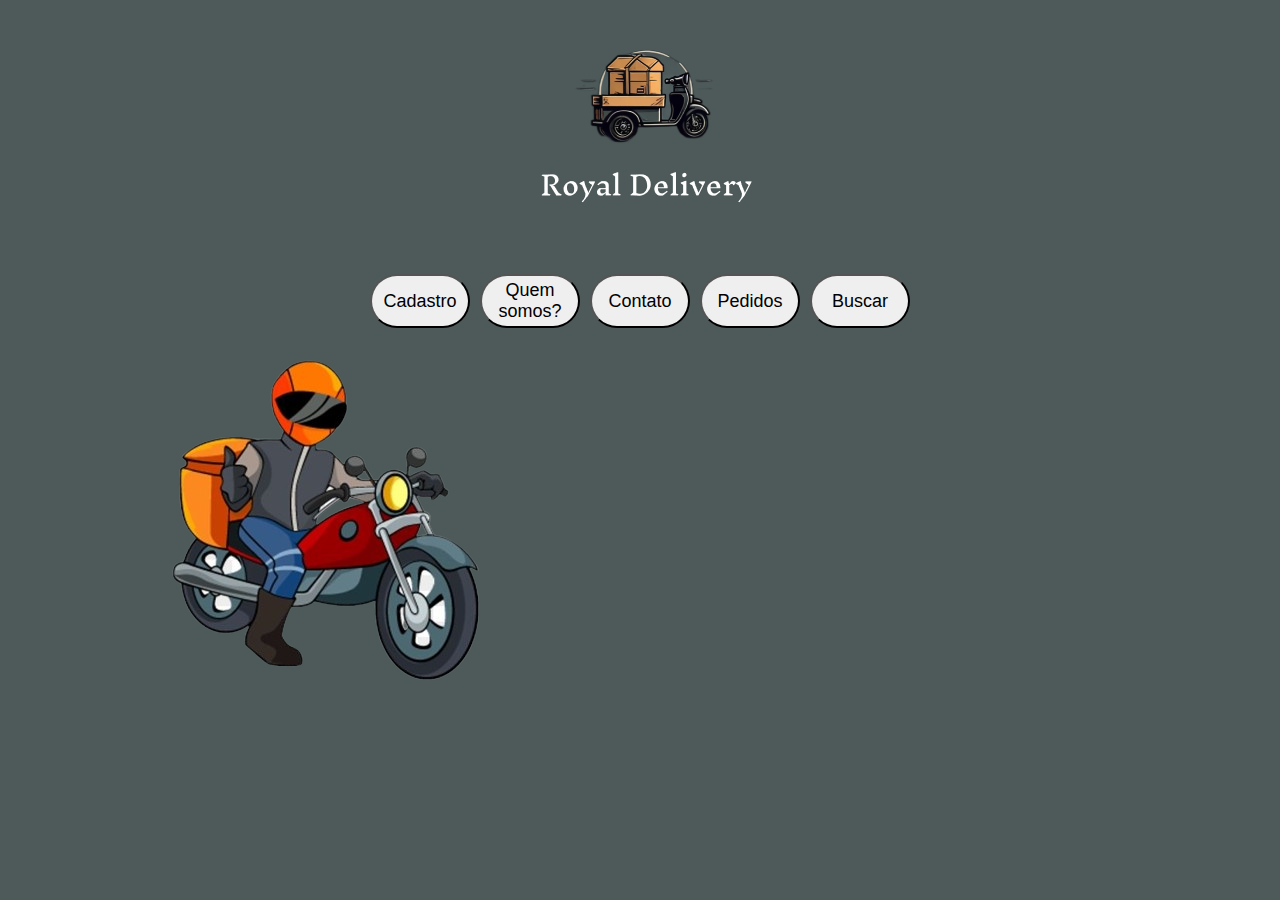
<file: index.html>
<!DOCTYPE html>
<html lang="en">

<head>
    <meta charset="UTF-8">
    <meta name="viewport" content="width=, initial-scale=1.0">
    <title>Document</title>
    <link rel="stylesheet" href="style.css">
</head>

<body class="b">
    <header>
        <img id="Royal" src="Royal.png" alt="">

    </header>

    <section id="Principal">
        
       <a href="Cadastro.html"><button id="radius">Cadastro</button></a>
        <a href="Quemsomos.html"><button id="radius">Quem somos?</button></a>
       <a href="Contato.html"> <button id="radius">Contato</button></a>
        <a href="Pedidos.html"><button id="radius">Pedidos</button></a>
        <a href="Busca.html"><button id="radius">Buscar</button></a>
    </section>
    <footer>
        <img id="fotter" src="a4630e16f039cf8b46bfaeab430b6b0f-removebg-preview.png" alt="">
    </footer>
</body>

</html>
</file>
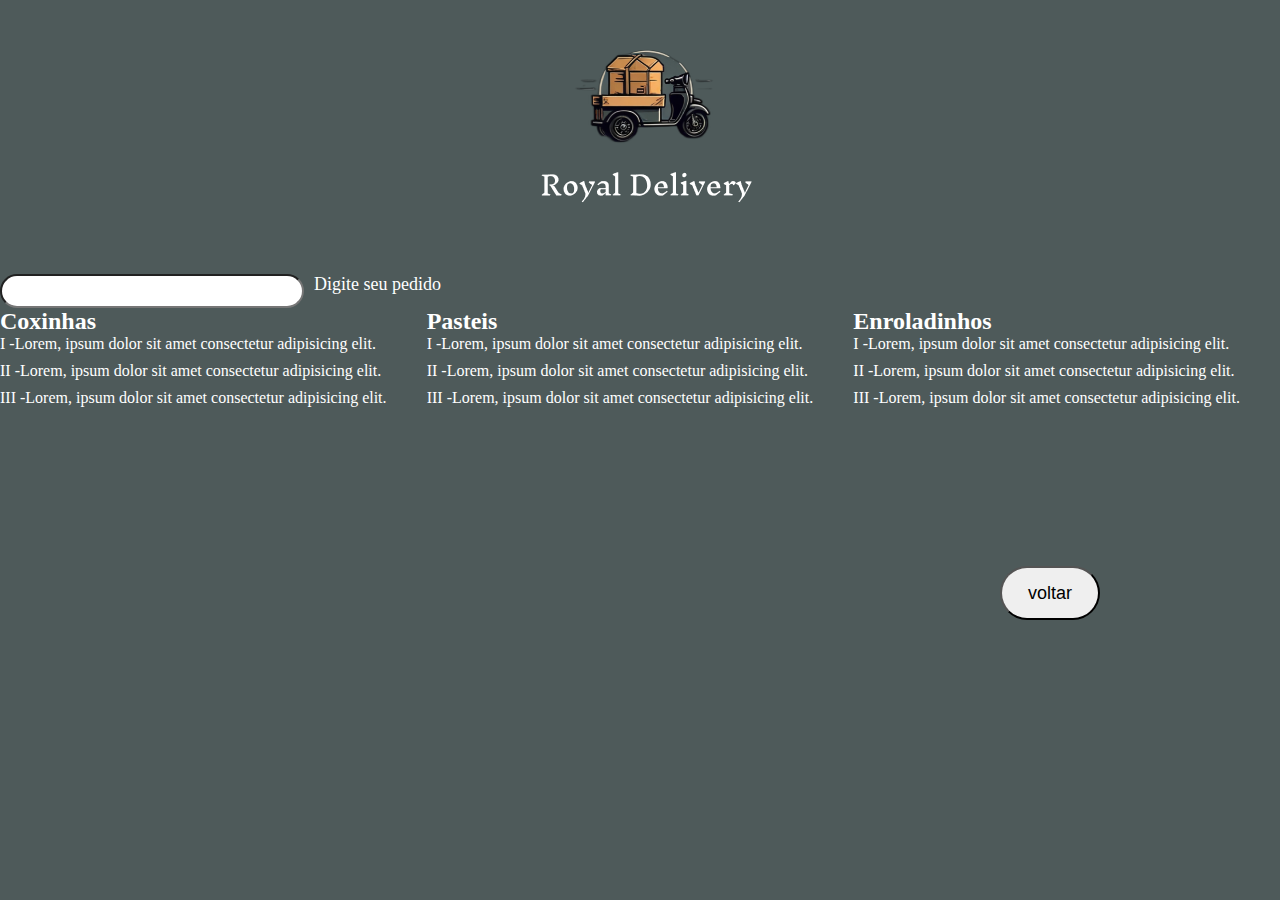
<file: Busca.html>
<!DOCTYPE html>
<html lang="en">
<head>
    <meta charset="UTF-8">
    <meta name="viewport" content="width=device-width, initial-scale=1.0">
    <title>Document</title>
    <link rel="stylesheet" href="style.css">
</head>
<body>
    <header>
        <img id="Royal" src="Royal.png" alt="">
    </header>
    <section>
        <input id="inputsecB" type="text">
        <div id="inputT">Digite seu pedido</div>

    </section>
    <div id="divGRID">
    <aside id="asidee" id="inputT"> 
        <h2 id="inputT">Coxinhas</h2>
        <div id="inputT">I -Lorem, ipsum dolor sit amet consectetur adipisicing elit.</div>
        <div id="inputT">II -Lorem, ipsum dolor sit amet consectetur adipisicing elit.</div>
        <div id="inputT">III -Lorem, ipsum dolor sit amet consectetur adipisicing elit.</div>
    </aside>
    <aside id="asidee">
        <h2 id="inputT" >Pasteis</h2>
        <div id="inputT">I -Lorem, ipsum dolor sit amet consectetur adipisicing elit.</div>
        <div id="inputT">II -Lorem, ipsum dolor sit amet consectetur adipisicing elit.</div>
        <div id="inputT">III -Lorem, ipsum dolor sit amet consectetur adipisicing elit.</div>

    </aside>
    <aside id="asidee">
        <h2 id="inputT" >Enroladinhos</h2>
        <div id="inputT">I -Lorem, ipsum dolor sit amet consectetur adipisicing elit.</div>
        <div id="inputT">II -Lorem, ipsum dolor sit amet consectetur adipisicing elit.</div>
        <div id="inputT">III -Lorem, ipsum dolor sit amet consectetur adipisicing elit.</div>

    </aside>

</div>
<footer>
    <a href="index.html">
    <button id="btnfinal">
        voltar 
    </button>
</a>
</footer>
</body>
</html>
</file>
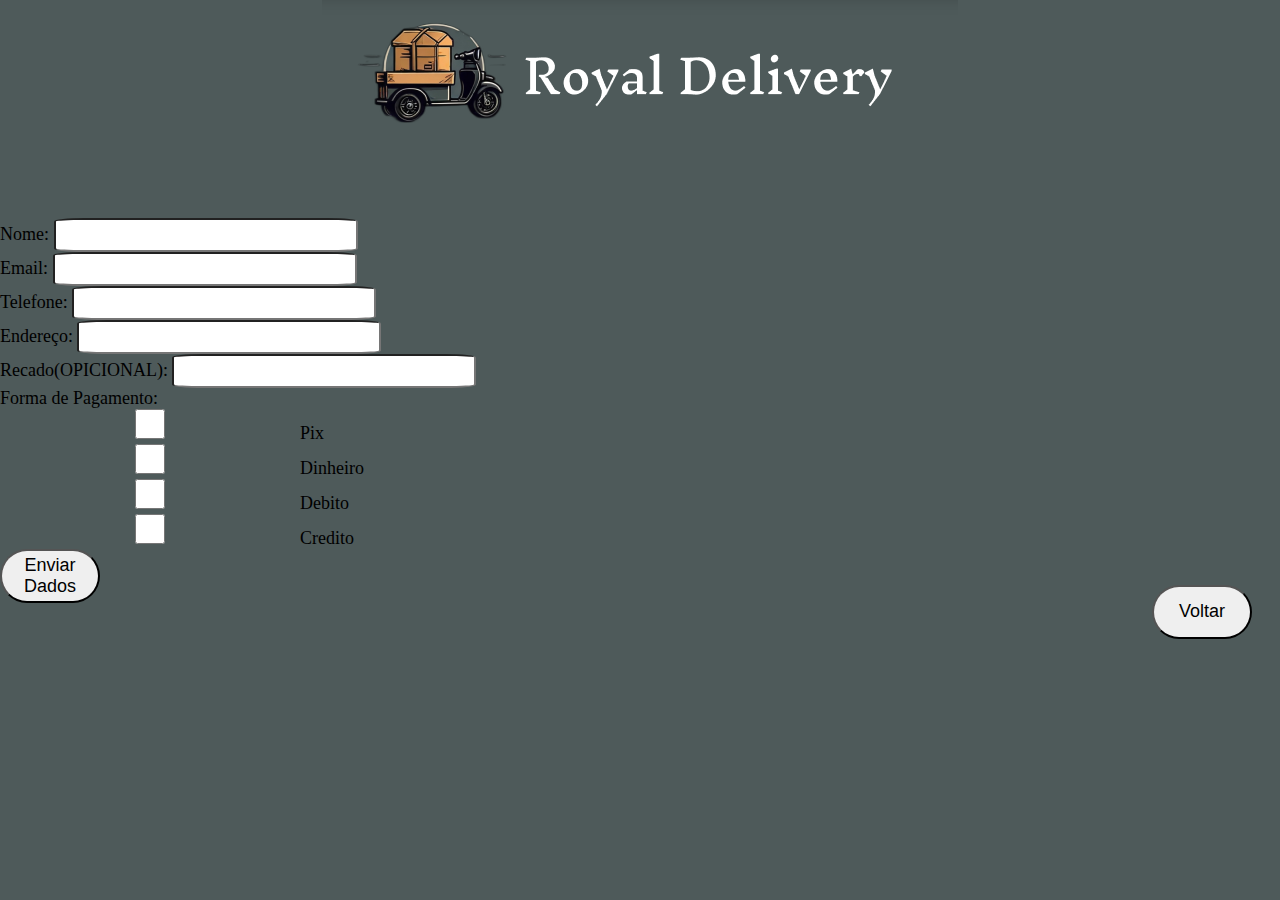
<file: Cadastro.html>
<!DOCTYPE html>
<html lang="en">

<head>
    <meta charset="UTF-8">
    <meta name="viewport" content="width=device-width, initial-scale=1.0">
    <title>Document</title>
    <link rel="stylesheet" href="style.css">
</head>

<body>
    <header>
        <img src="royal2.png" alt="">
    </header>
    <section>
        <form>
            <div id="nada">
                <label id="nada">Nome:</label>
                <input type="text" id="nada" name="nome">
            </div>

            <div id="nada">
                <label id="nada">Email:</label>
                <input type="email" id="nada" name="email">
            </div>

            <div id="nada">
                <label  id="nada">Telefone:</label>
                <input type="number" id="nada" name="Telefone">
            </div>

            <div id="nada">
                <label id="nada">Endereço:</label>
                <input type="text" id="nada" name="Endereço">
            </div>

            <div id="nada">
                <label id="nada">Recado(OPICIONAL):</label>
                <input type="text" id="nada" name="Recado">
            </div>

            <div id="nada">
                <label id="nada">Forma de Pagamento:</label>
                 <div id="formas">
                    <input type="checkbox" id="nada" name="pagamento">Pix
                </div>
                <div id="formas">
                    <input type="checkbox" id="nada" name="pagamento">Dinheiro
                </div>
                <div id="formas">
                    <input type="checkbox" id="nada" name="pagamento">Debito
                </div>
                <div id="formas">
                    <input type="checkbox" id="nada" name="pagamento">Credito
                </div>
            </div>

            <div id="seu">
                <button type="submit" id="seu">Enviar Dados</button>
            </div>
        </form>
    </section>
    <a href="index.html"><button id="volt">Voltar</button></a>
</body>

</html>
</file>
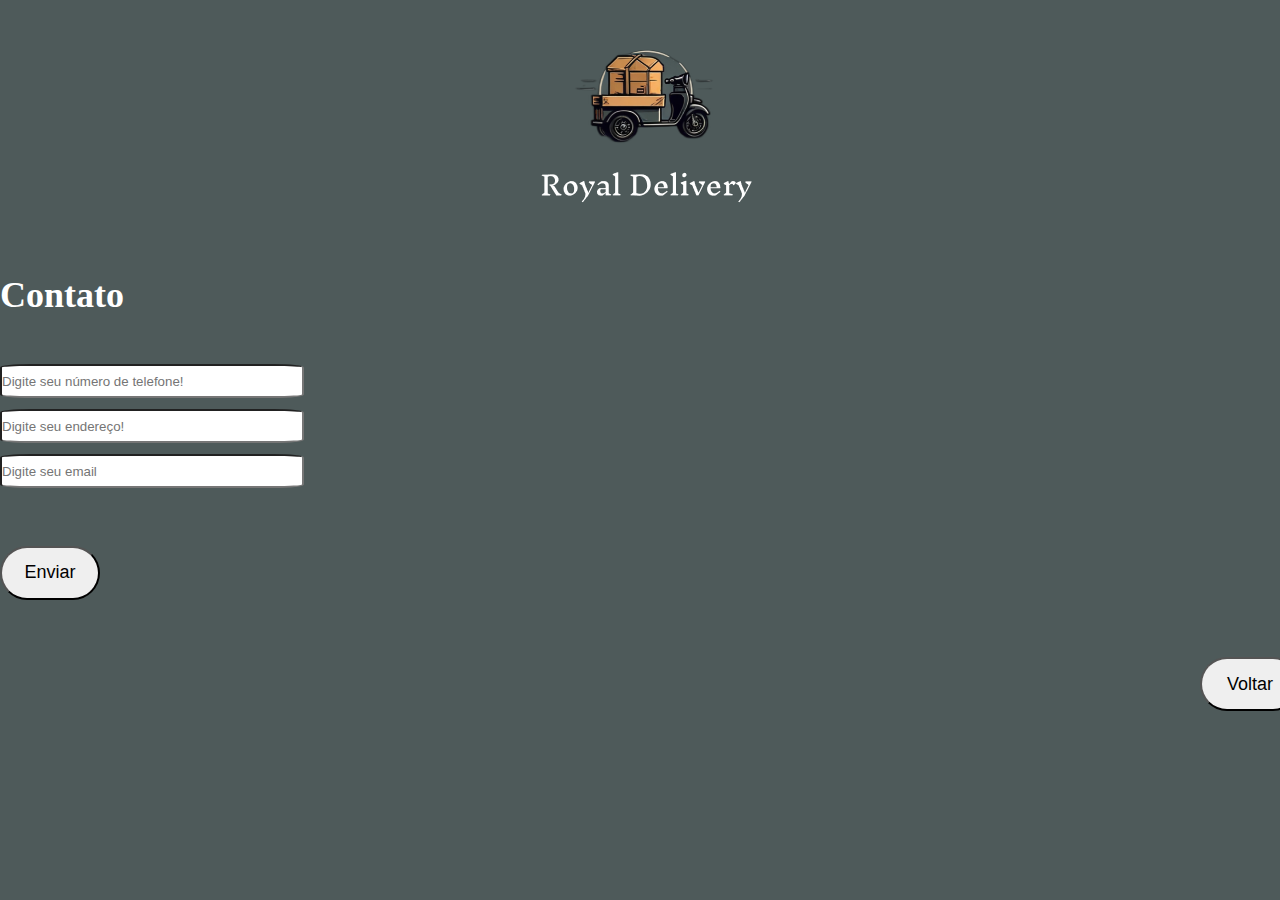
<file: Contato.html>
<!DOCTYPE html>
<html lang="en">

<head>
    <meta charset="UTF-8">
    <meta name="viewport" content="width=device-width, initial-scale=1.0">
    <title>Document</title>
    <link rel="stylesheet" href="style.css">
</head>

<body>
    <header>
        <img id="Royal" src="Royal.png" alt="">
    </header>
    <section id="contaS">
        <h1>Contato</h1>
        <form action=""></form>
        <input type="number" placeholder="Digite seu número de telefone!" required>
        <input type="text" placeholder="Digite seu endereço!" required>
        <input type="email" placeholder="Digite seu email" required>
        <button type="submit">Enviar</button>
        <footer id="voltC">
            <a href="index.html"><button>Voltar</button></a>
        </footer>
        </form>


    </section>

</body>

</html>
</file>
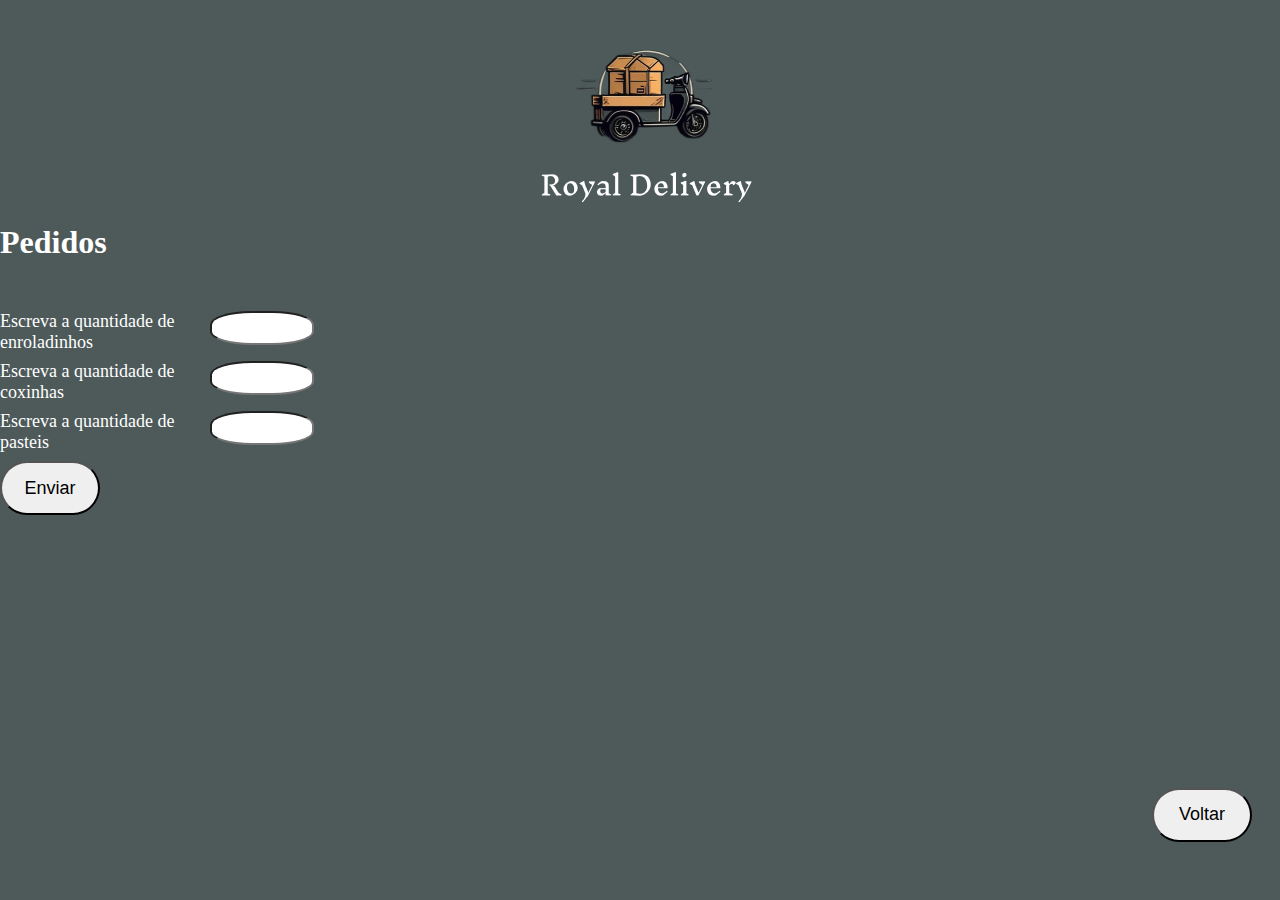
<file: Pedidos.html>
<!DOCTYPE html>
<html lang="en">

<head>
    <meta charset="UTF-8">
    <meta name="viewport" content="width=device-width, initial-scale=1.0">
    <title>Document</title>
    <link rel="stylesheet" href="style.css">
</head>

<body>
    <header id="Royal"><img src="Royal.png" alt=""></header>
    <h1>
        Pedidos
    </h1>
    <section id="SecPed">


        <div class="Txt">Escreva a quantidade de enroladinhos </div>
        <div><input type="number" name="1" class="inputt"></div>
        <div class="Txt">Escreva a quantidade de coxinhas </div>
        <div><input type="number" name="3" class="inputt"></div>
        <div class="Txt">Escreva a quantidade de pasteis </div>
        <div><input type="number" name="2" class="inputt"></div>
        <button>
            Enviar
        </button>


    </section>
    <footer>
        <a href="index.html"><button id="volt">
            Voltar 
        </button></a>
    </footer>
</body>

</html>
</file>
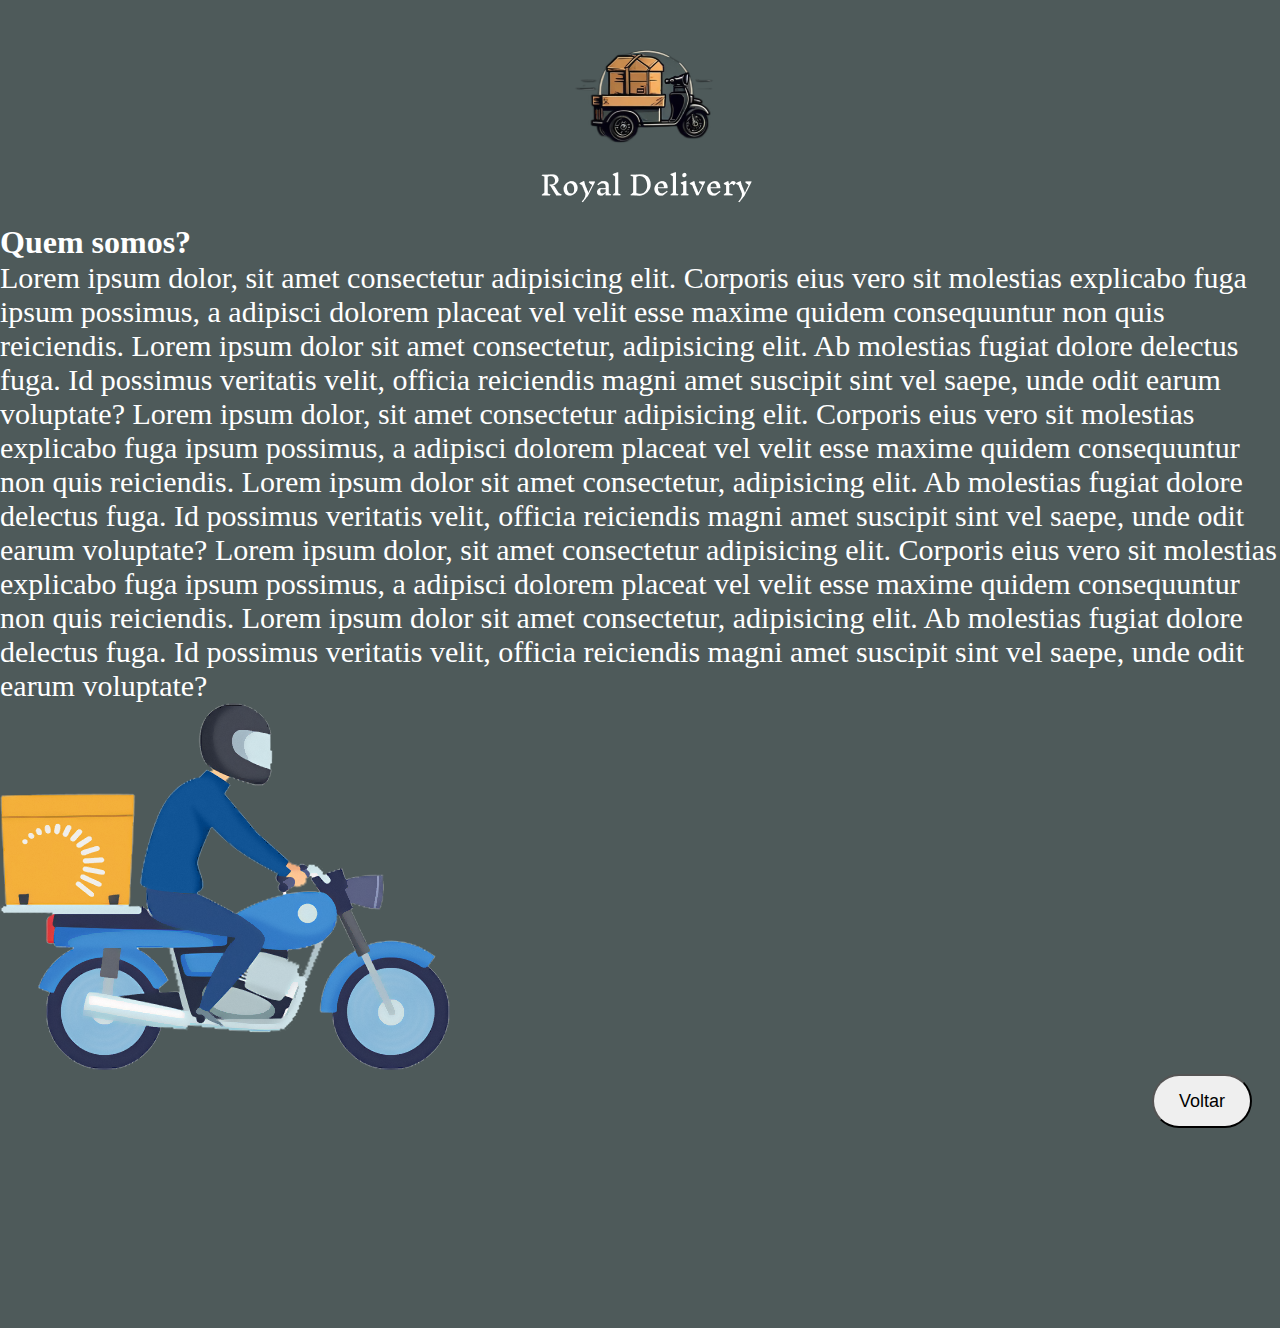
<file: Quemsomos.html>
<!DOCTYPE html>
<html lang="en">

<head>
    <meta charset="UTF-8">
    <meta name="viewport" content="width=device-width, initial-scale=1.0">
    <title>Document</title>
    <link rel="stylesheet" href="style.css">
</head>

<body>
    <header><img src="Royal.png" alt=""></header>
    <h1>Quem somos?</h1>
    <div id="Quemsos">
    Lorem ipsum dolor, sit amet consectetur adipisicing elit. Corporis eius vero sit molestias explicabo fuga ipsum
    possimus, a adipisci dolorem placeat vel velit esse maxime quidem consequuntur non quis reiciendis.
    Lorem ipsum dolor sit amet consectetur, adipisicing elit. Ab molestias fugiat dolore delectus fuga. Id possimus
    veritatis velit, officia reiciendis magni amet suscipit sint vel saepe, unde odit earum voluptate?
    Lorem ipsum dolor, sit amet consectetur adipisicing elit. Corporis eius vero sit molestias explicabo fuga ipsum
    possimus, a adipisci dolorem placeat vel velit esse maxime quidem consequuntur non quis reiciendis.
    Lorem ipsum dolor sit amet consectetur, adipisicing elit. Ab molestias fugiat dolore delectus fuga. Id possimus
    veritatis velit, officia reiciendis magni amet suscipit sint vel saepe, unde odit earum voluptate?
    Lorem ipsum dolor, sit amet consectetur adipisicing elit. Corporis eius vero sit molestias explicabo fuga ipsum
    possimus, a adipisci dolorem placeat vel velit esse maxime quidem consequuntur non quis reiciendis.
    Lorem ipsum dolor sit amet consectetur, adipisicing elit. Ab molestias fugiat dolore delectus fuga. Id possimus
    veritatis velit, officia reiciendis magni amet suscipit sint vel saepe, unde odit earum voluptate?
    </div>
    <div>
        <img src="motoboyB-1.png" alt="">
    </div>
    <a href="index.html">
    <button id="voltQ">
        Voltar
    </button>
</a>

</body>

</html>
</file>
<file: style.css>
* {
    padding: 0%;
    margin: 0%;
}


body {
    background-color: #4e5a5a;
    box-sizing: border-box
}

button {
    border-radius: 50px;
    width: 100px;
    height: 6vh;
    font-size: large;

}

section {
    display: flex;
 column-gap: 10px;
 margin-top: 50px;
 justify-content:left;
 font-size: large;
}

.b {
    flex-wrap: wrap;
}
header{
    text-align: center;
}
#Principal{
    display: flex;
    align-items: center;
    justify-content: center ;
}
#fotter{
    margin-right: 200px;
}
/*Cadastro*/
#cadastro2{
    margin-left: 50px;
    display: grid;
    grid-template-rows:50px 50px 50px 50px 50px;

    
}
.cadastro{
    font-size: 30px;
    color: white;
}
input{
border-radius: 10%;
width: 300px;
height: 30px;}
#volt{
    margin-left: 90%;
    font-size: large;
    margin-top: -100px;
}
#enviarC{
    margin-top: 50px;
}
/*Cadastro*/
/*Quem somos*/
h1{
    color: white;
}
#Quemsos{
font-size: 30px;
color: white;
}
#voltQ{
    margin-left: 90%;
    font-size: large;
    margin-bottom: 200px;
}
/*Contato*/
#contaS{
    height: 55vh;
    display: grid;
    grid-template-rows: 45px 45px 45px 45px   ;
}
#Eviar2{
    width: 70px;
    height: 50px;
}
#voltC{
    margin-left: 1200px;
}
/*contato*/
/*Pedidos*/
#SecPed{
    display: grid;
    grid-template-columns: 200px 200px;
    grid-template-rows: 50px 50px 50px 50px ;
    height: 55vh;
}
.Txt{
    font-size: large;
    color: white;
}
.inputt{
    border-radius: 40%;
    width: 50%
}

    
/*Pedidos*/
/*Busca*/
#inputsecB{
    border-radius: 40px;
    display: flex;
}
#inputT{
    color:white
}
#asidee{
    display: grid;
    grid-template-rows:1fr 1fr 1fr 1fr  ;
}
#divGRID{
    display: grid;
    grid-template-columns: 1fr 1fr 1fr ;
}
#btnfinal{
    margin-left: 1000px;
    margin-top: 150px;
}

/*Busca*/
</file>
